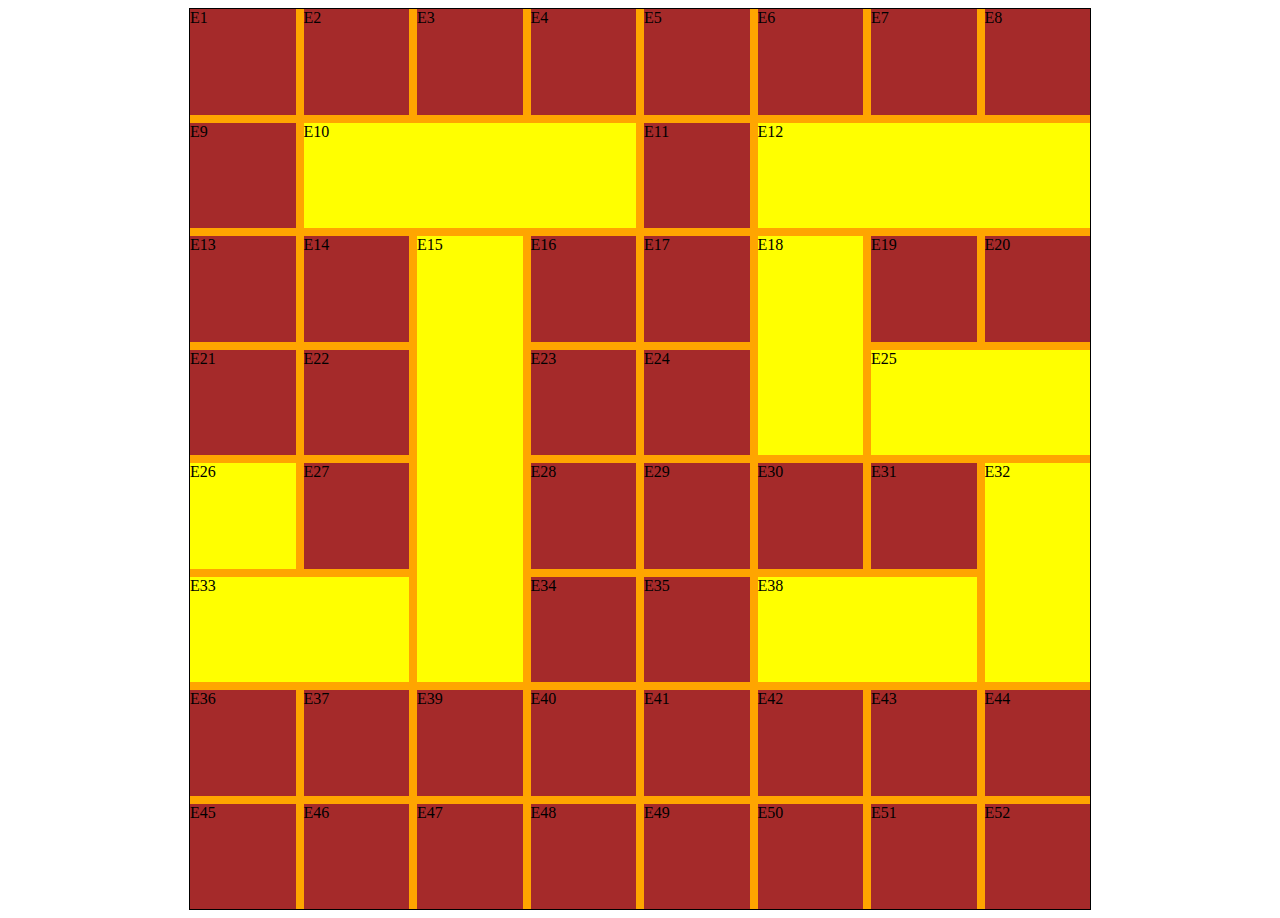
<file: index.html>
<!DOCTYPE html>
<html lang="en">
  <head>
    <meta charset="UTF-8" />
    <meta name="viewport" content="width=device-width, initial-scale=1.0" />
    <link rel="stylesheet" href="grid.css">
    <title>Document</title>
  </head>
  <body>
    <div class="container">
      <div>E1</div>
      <div>E2</div>
      <div>E3</div>
      <div>E4</div>
      <div>E5</div>
      <div>E6</div>
      <div>E7</div>
      <div>E8</div>
      <div>E9</div>
      <div>E10</div>
      <div>E11</div>
      <div>E12</div>
      <div>E13</div>
      <div>E14</div>
      <div>E15</div>
      <div>E16</div>
      <div>E17</div>
      <div>E18</div>
      <div>E19</div>
      <div>E20</div>
      <div>E21</div>
      <div>E22</div>
      <div>E23</div>
      <div>E24</div>
      <div>E25</div>
      <div>E26</div>
      <div>E27</div>
      <div>E28</div>
      <div>E29</div>
      <div>E30</div>
      <div>E31</div>
      <div>E32</div>
      <div>E33</div>
      <div>E34</div>
      <div>E35</div>
      <div>E36</div>
      <div>E37</div>
      <div>E38</div>
      <div>E39</div>
      <div>E40</div>
      <div>E41</div>
      <div>E42</div>
      <div>E43</div>
      <div>E44</div>
      <div>E45</div>
      <div>E46</div>
      <div>E47</div>
      <div>E48</div>
      <div>E49</div>
      <div>E50</div>
      <div>E51</div>
      <div>E52</div>
      <!-- <div>E53</div>
      <div>E54</div>
      <div>E55</div>
      <div>E56</div>
      <div>E57</div>
      <div>E58</div>
      <div>E59</div>
      <div>E60</div>
      <div>E61</div>
      <div>E62</div>
      <div>E63</div>
      <div>E64</div>
      <div>E65</div>
      <div>E66</div>
      <div>E67</div>
      <div>E68</div>
      <div>E69</div>
      <div>E70</div>
      <div>E71</div>
      <div>E72</div>
      <div>E73</div>
      <div>E74</div>
      <div>E75</div>
      <div>E76</div> -->
    </div>
  </body>
</html>
</file>
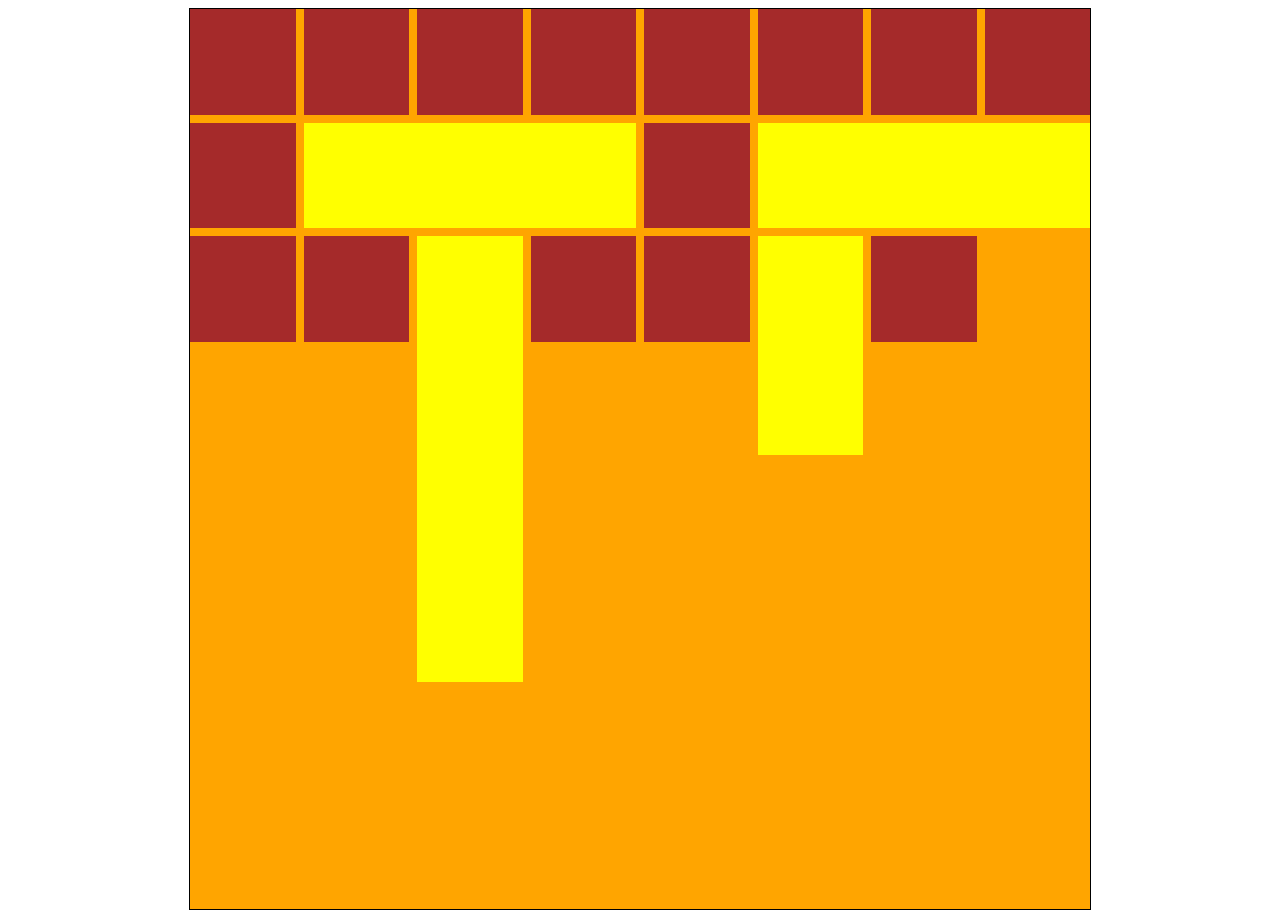
<file: grid.html>
<!DOCTYPE html>
<html lang="en">
  <head>
    <meta charset="UTF-8" />
    <meta name="viewport" content="width=device-width, initial-scale=1.0" />
    <link rel="stylesheet" href="grid.css">
    <title>Document</title>
  </head>
  <body>
    <div class="container">
      <div></div>
      <div></div>
      <div></div>
      <div></div>
      <div></div>
      <div></div>
      <div></div>
      <div></div>
      <div></div>
      <div></div>
      <div></div>
      <div></div>
      <div></div>
      <div></div>
      <div></div>
      <div></div>
      <div></div>
      <div></div>
      <div></div>
    </div>
  </body>
</html>
</file>
<file: grid.css>
.container {
  width: 900px;
  height: 900px;
  border: 1px solid black;
  margin: 0 auto;
  display: grid;
  grid-template-rows: repeat(8, 1fr);
  grid-template-columns: repeat(8, 1fr);
  grid-gap: .5rem;
  background-color: orange;
}

.container div {
  background-color: brown;
}


.container div:nth-child(10) {
  background-color: yellow;
  grid-column: 2 / span 3;
}

.container div:nth-child(12) {
  background-color: yellow;
  grid-column: 6 / span 3;
}

.container div:nth-child(15) {
  background-color: yellow;
  grid-column: 3;
  grid-row: 3 / span 4 ;
}


 .container div:nth-child(18) {
  background-color: yellow;
  grid-column: 6;
  grid-row: 3 / span 2;
}

.container div:nth-child(25) {
  background-color: yellow;
  grid-column: 7 / span 2 ;

}

.container div:nth-child(32) {
  background-color: yellow;
  grid-column: 8 ;
  grid-row: 5  / span 2;
}

.container div:nth-child(38) {
  background-color: yellow;
  grid-column: 6 /span 2;
  grid-row: 6 ;
}

.container div:nth-child(33) {
  background-color: yellow;
  grid-column: 1 / span 2;
}

.container div:nth-child(26) {
  background-color: yellow;
  grid-column: 1 ;
}
</file>
